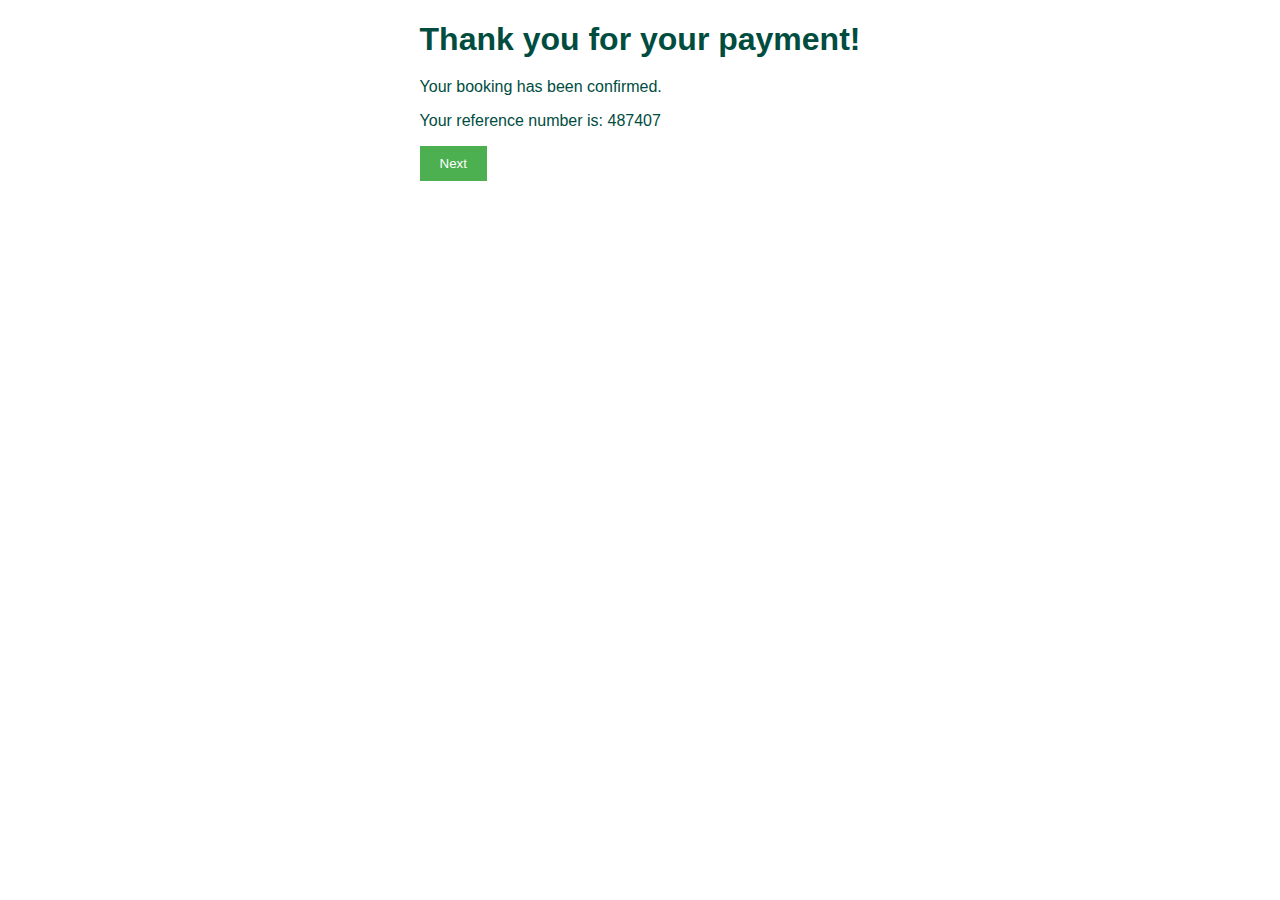
<file: confirmation.html>
<!DOCTYPE html>
<html lang="en">
<head>
    <meta charset="UTF-8">
    <meta name="viewport" content="width=device-width, initial-scale=1.0">
    <title>Confirmation Page</title>
    <link rel="stylesheet" href="css/styles.css"> <!-- Include your stylesheet -->
</head>
<body>
  <div class="confirmation-container">
    <h1>Thank you for your payment!</h1>
    <p>Your booking has been confirmed.</p>
    <p>Your reference number is: <span id="reference-number"></span></p>
    <button id="next-btn">Next</button>
  </div>

  <script>
    const referenceNumber = Math.floor(100000 + Math.random() * 900000);
    localStorage.setItem('referenceNumber', referenceNumber);
    document.getElementById('reference-number').innerText = referenceNumber;

    document.getElementById('next-btn').addEventListener('click', (e) => {
      e.preventDefault(); // Prevent form submission
      window.location.href = 'index.html';
    });
  </script>
</body>
</html>
</file>
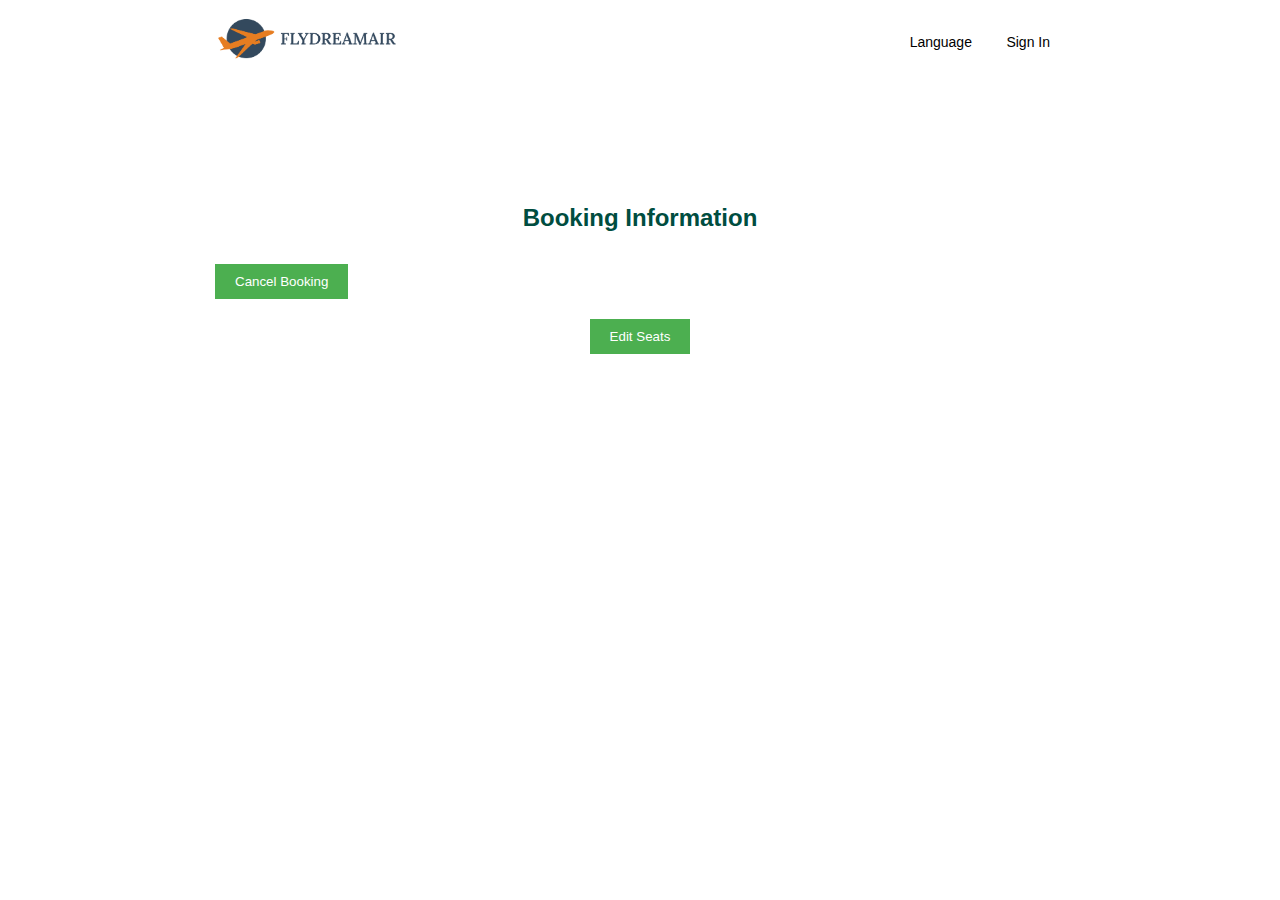
<file: manage-booking.html>
<!DOCTYPE html>
<html lang="en">
<head>
    <meta charset="UTF-8">
    <meta name="viewport" content="width=device-width, initial-scale=1.0">
    <title>Payment Page</title>
    <link rel="stylesheet" href="css/styles.css"> <!-- Include your stylesheet -->
</head>
<body>
  <div class="navbar">
    <a href="index.html"><img src="img/logo-wide.png" alt="FlyDream" class="logo"></a>
    <div class="top-right">
      <button>Language</button>
      <button id="sign-in-btn">Sign In</button>
    </div>
  </div>

  <div class="section"> 
    <h2>Booking Information</h2>
    <div id="booking-info" class="review-table">
        
  </div>
  <button id="cancel-booking" style="margin-top: 12px;">Cancel Booking</button>
  <div id="selected-seats" class="review-table">
    <!-- Selected seats will be populated here -->
    <button id="edit-seats">Edit Seats</button>
</div>
  <div id="selected-services" class="review-table">
    <!-- Selected services will be populated here -->
</div>

    <!-- Submit Button -->
  </div>

  <script src="js/manage-booking.js"></script>
  <script src="js/services.js"></script>
  
</body>
</html>
</file>
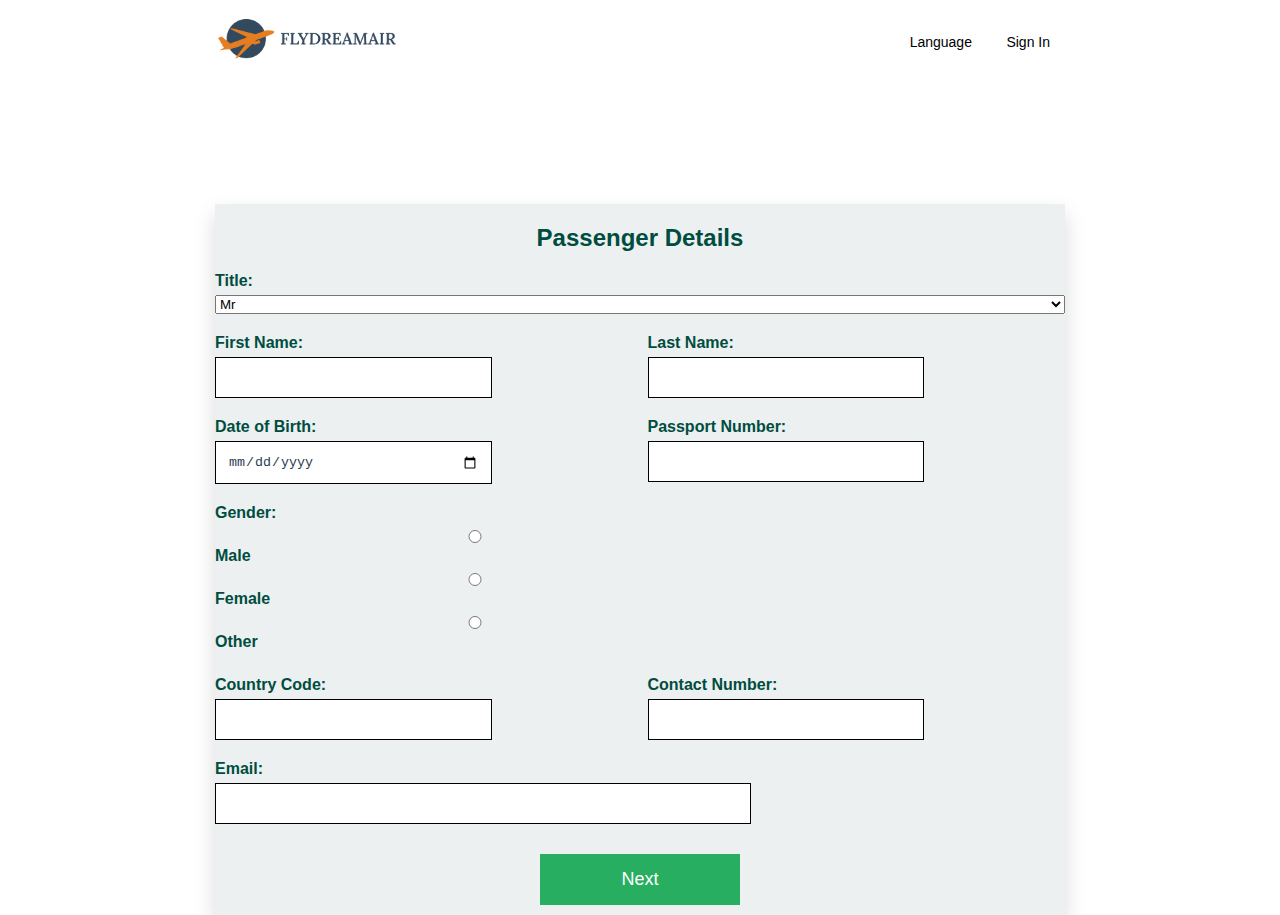
<file: passenger-details.html>
<!DOCTYPE html>
<html lang="en">

<head>
  <meta charset="UTF-8">
  <meta name="viewport" content="width=device-width, initial-scale=1.0">
  <title>Passenger Details</title>
  <link rel="stylesheet" href="css/styles.css">
</head>

<body>
  <div class="navbar">
    <a href="index.html"><img src="img/logo-wide.png" alt="FlyDream" class="logo"></a>
    <div class="top-right">
      <button>Language</button>
      <button id="sign-in-btn">Sign In</button>
    </div>
  </div>

  <div class="container" style="height: auto;">
    <h2>Passenger Details</h2>
    <form id="passenger-form">
      <div class="form-row">
        <div class="form-group">
          <label for="title">Title:</label>
          <select id="title" name="title" required>
            <option value="Mr">Mr</option>
            <option value="Mrs">Mrs</option>
            <option value="Miss">Miss</option>
            <option value="Dr">Dr</option>
          </select>
        </div>
      </div>
      <div class="form-row">
        <div class="form-group">
          <label for="first-name">First Name:</label>
          <input type="text" id="first-name" name="first-name" required>
        </div>
        <div class="form-group">
          <label for="last-name">Last Name:</label>
          <input type="text" id="last-name" name="last-name" required>
        </div>
      </div>
      <div class="form-row">
        <div class="form-group">
          <label for="dob">Date of Birth:</label>
          <input type="date" id="dob" name="dob" required>
        </div>
        <div class="form-group">
          <label for="passport-num">Passport Number:</label>
          <input type="text" id="passport-num" name="passport-num" required>
        </div>
      </div>
      <div class="form-row">
        <div class="form-group">
          <label>Gender:</label>
          <div>
            <input type="radio" id="gender-male" name="gender" value="Male" required>
            <label for="gender-male">Male</label>
          </div>
          <div>
            <input type="radio" id="gender-female" name="gender" value="Female">
            <label for="gender-female">Female</label>
          </div>
          <div>
            <input type="radio" id="gender-other" name="gender" value="Other">
            <label for="gender-other">Other</label>
          </div>
        </div>
      </div>
      <div class="form-row">
        <div class="form-group">
          <label for="country-code">Country Code:</label>
          <input type="text" id="country-code" name="country-code" required>
        </div>
        <div class="form-group">
          <label for="contact-number">Contact Number:</label>
          <input type="text" id="contact-number" name="contact-number" required>
        </div>
      </div>
      <div class="form-row">
        <div class="form-group">
          <label for="email">Email:</label>
          <input type="email" id="email" name="email" required>
        </div>
      </div>
      <button type="submit" class="submit-btn">Next</button>
    </form>
  </div>
  <script src="js/passenger-details.js"></script>
</body>

</html>
</file>
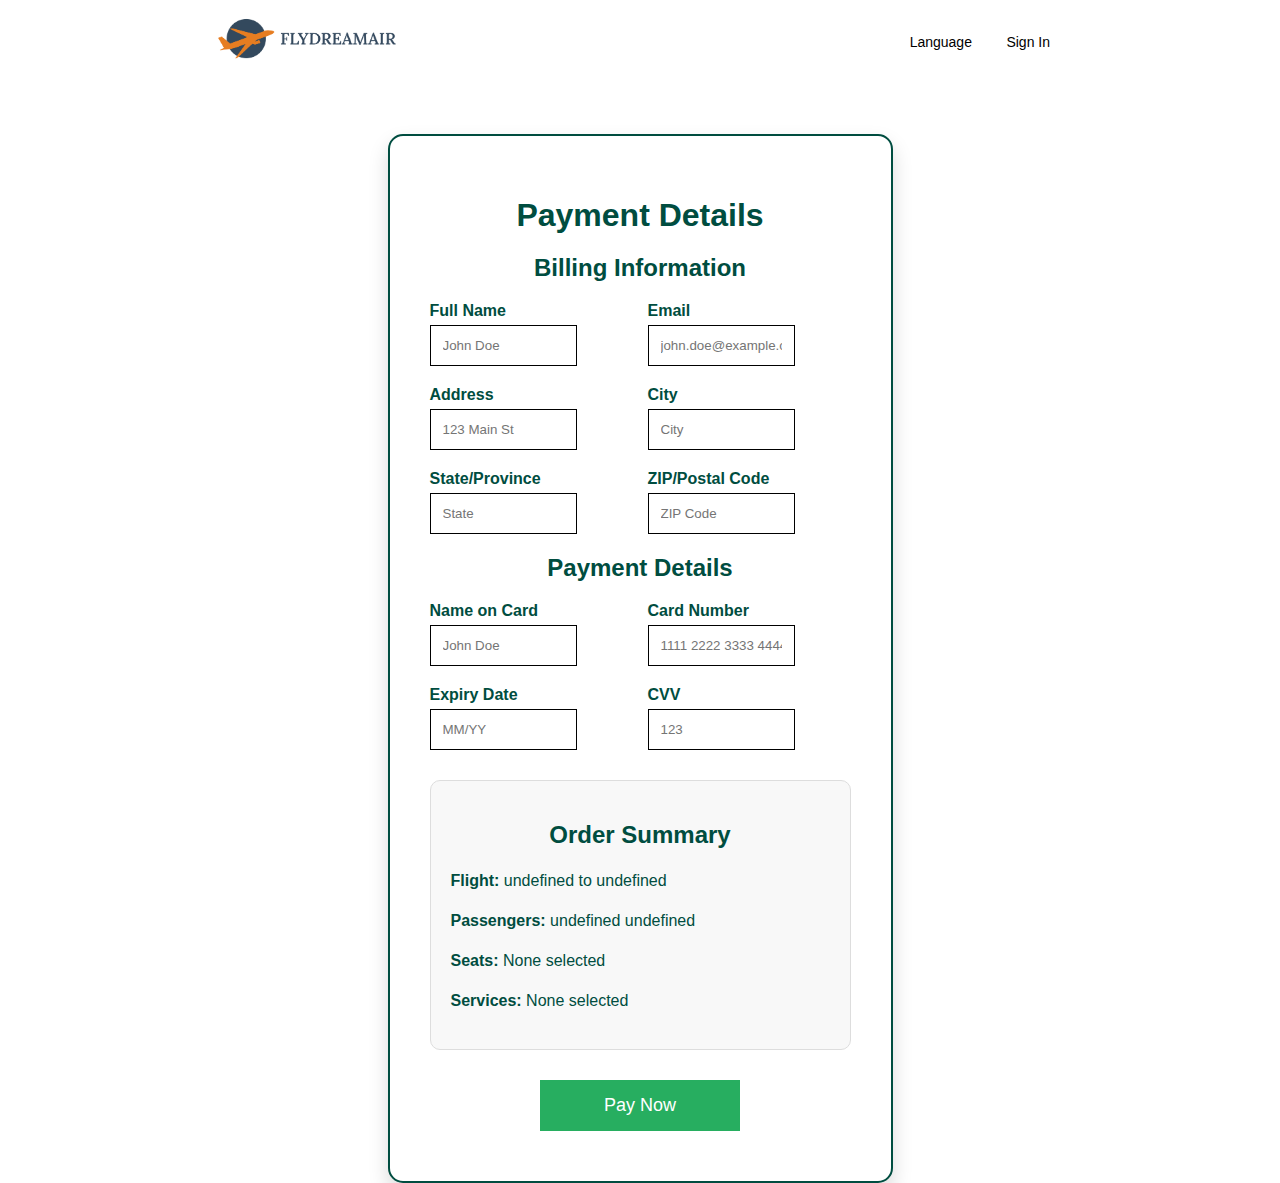
<file: payment.html>
<!DOCTYPE html>
<html lang="en">
<head>
    <meta charset="UTF-8">
    <meta name="viewport" content="width=device-width, initial-scale=1.0">
    <title>Payment Page</title>
    <link rel="stylesheet" href="css/styles.css"> <!-- Include your stylesheet -->
</head>
<body>
  <div class="navbar">
    <a href="index.html"><img src="img/logo-wide.png" alt="FlyDream" class="logo"></a>
    <div class="top-right">
      <button>Language</button>
      <button id="sign-in-btn">Sign In</button>
    </div>
  </div>

  <div class="payment-container">
    <h1>Payment Details</h1>

    <!-- Billing Information Section -->
    <section class="billing-info">
        <h2>Billing Information</h2>
        <form id="payment-form">
            <div class="form-row">
                <div class="form-group">
                    <label for="fullName">Full Name</label>
                    <input type="text" id="fullName" name="fullName" placeholder="John Doe" required>
                </div>
                <div class="form-group">
                    <label for="email">Email</label>
                    <input type="email" id="email" name="email" placeholder="john.doe@example.com" required>
                </div>
            </div>

            <div class="form-row">
                <div class="form-group">
                    <label for="address">Address</label>
                    <input type="text" id="address" name="address" placeholder="123 Main St" required>
                </div>
                <div class="form-group">
                    <label for="city">City</label>
                    <input type="text" id="city" name="city" placeholder="City" required>
                </div>
            </div>

            <div class="form-row">
                <div class="form-group">
                    <label for="state">State/Province</label>
                    <input type="text" id="state" name="state" placeholder="State" required>
                </div>
                <div class="form-group">
                    <label for="zip">ZIP/Postal Code</label>
                    <input type="text" id="zip" name="zip" placeholder="ZIP Code" required>
                </div>
            </div>
        </form>
    </section>

    <!-- Payment Details Section -->
    <section class="payment-details">
        <h2>Payment Details</h2>
        <div class="form-row">
            <div class="form-group">
                <label for="cardName">Name on Card</label>
                <input type="text" id="cardName" name="cardName" placeholder="John Doe" required>
            </div>
            <div class="form-group">
                <label for="cardNumber">Card Number</label>
                <input type="text" id="cardNumber" name="cardNumber" placeholder="1111 2222 3333 4444" required>
            </div>
        </div>

        <div class="form-row">
            <div class="form-group">
                <label for="expiry">Expiry Date</label>
                <input type="text" id="expiry" name="expiry" placeholder="MM/YY" required>
            </div>
            <div class="form-group">
                <label for="cvv">CVV</label>
                <input type="text" id="cvv" name="cvv" placeholder="123" required>
            </div>
        </div>
    </section>

    <!-- Order Summary Section -->
    <section class="order-summary">
        <h2>Order Summary</h2>
        <div id="order-summary-details">
            <!-- Populate this dynamically with JavaScript -->
        </div>
    </section>

    <!-- Submit Button -->
    <button id="pay-now-btn" class="submit-btn">Pay Now</button>
  </div>

  <script defer src="js/payment.js"></script>
</body>
</html>
</file>
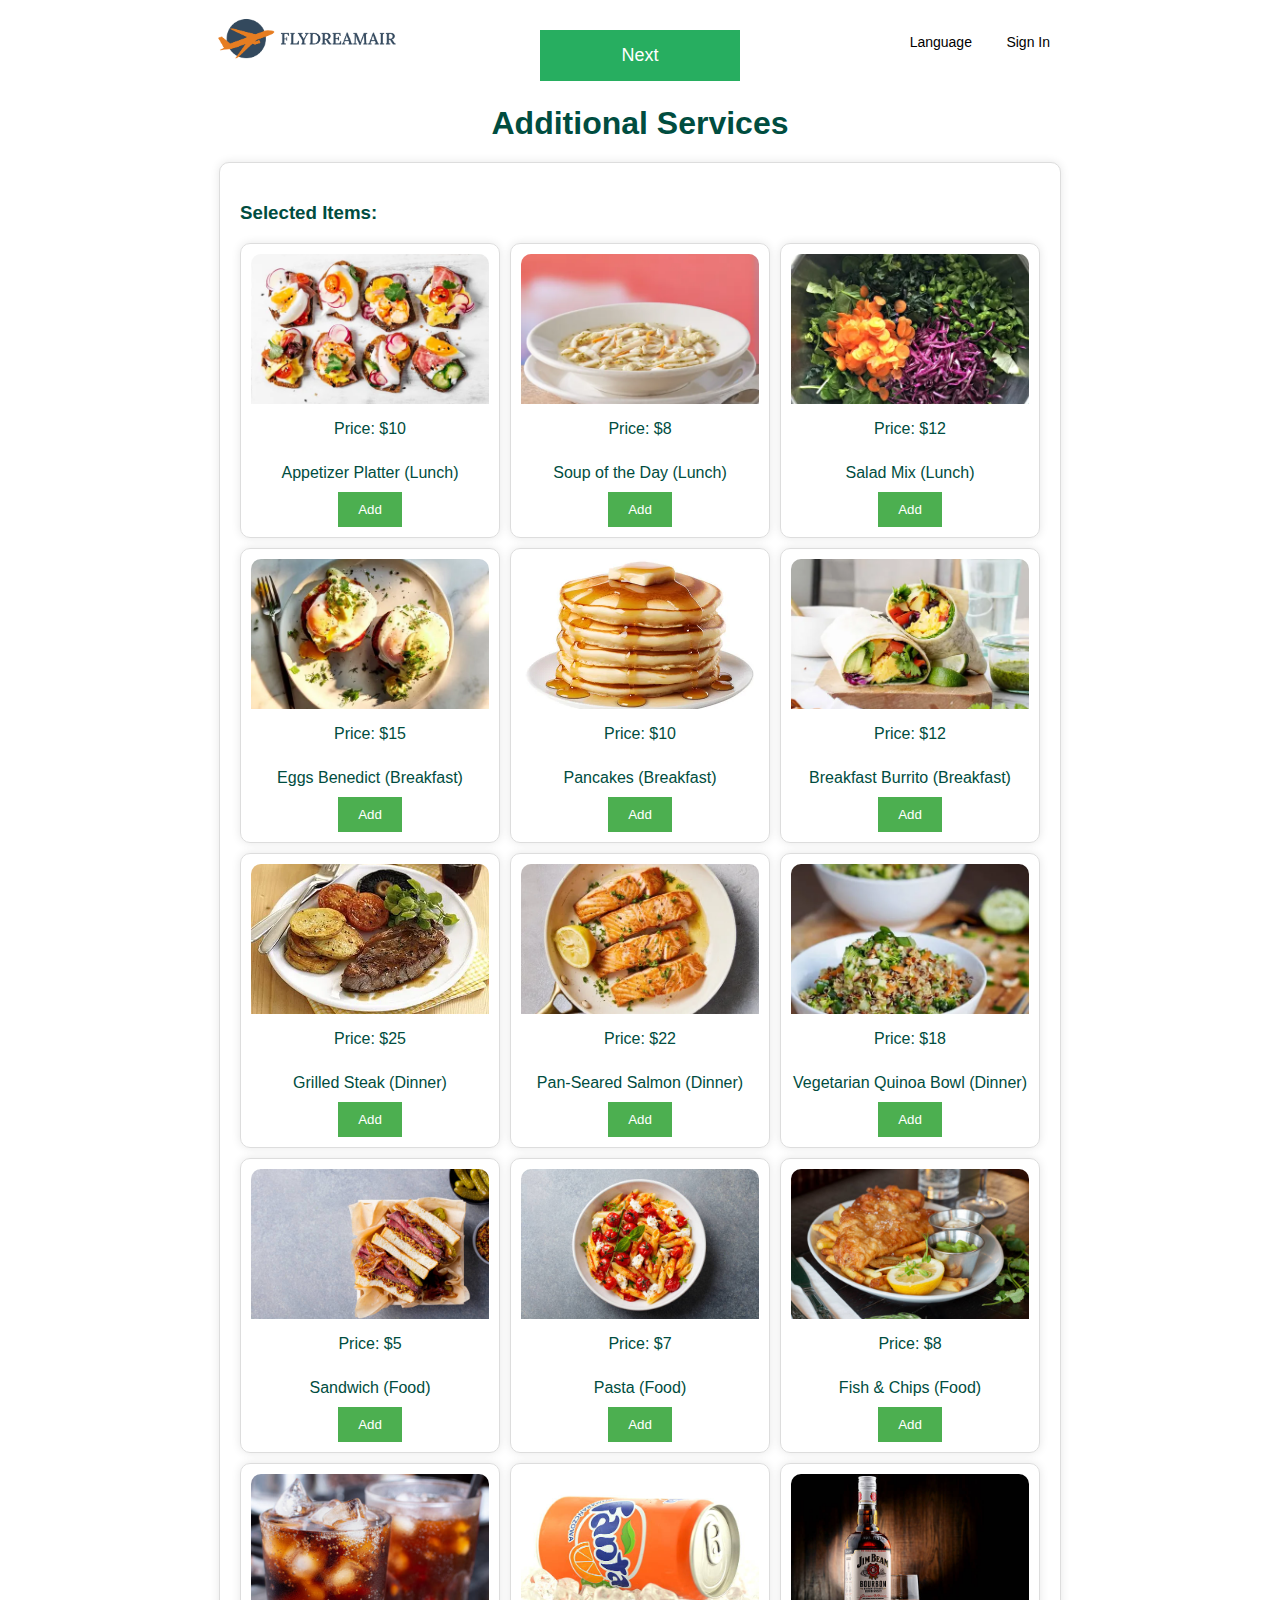
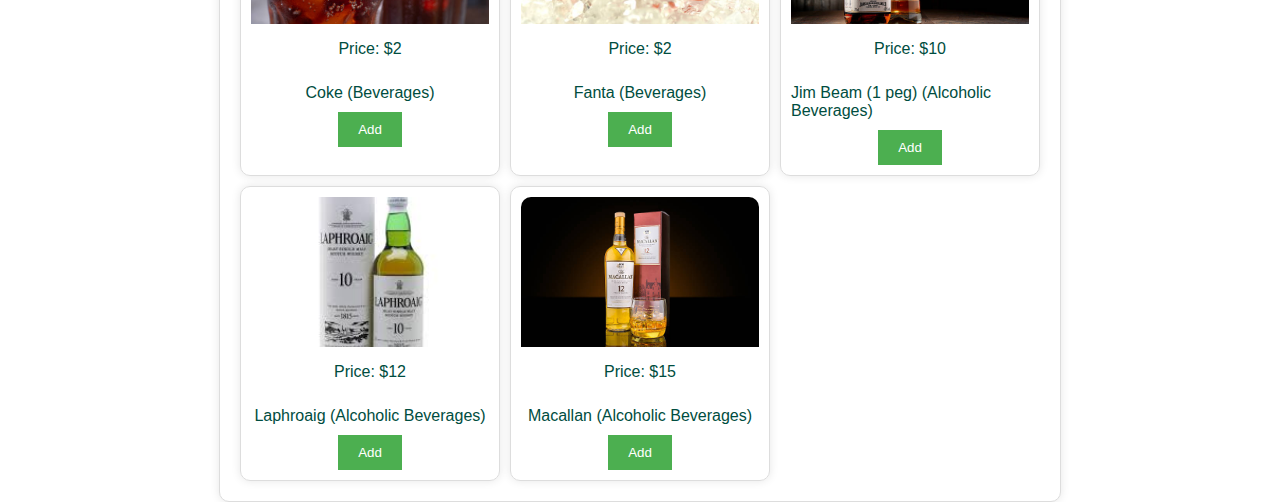
<file: services.html>
<!DOCTYPE html>
<html lang="en">
<head>
  <meta charset="UTF-8">
  <meta name="viewport" content="width=device-width, initial-scale=1.0">
  <title>Additional Services</title>
  <link rel="stylesheet" href="css/styles.css">
</head>
<body>
  <div class="navbar">
    <a href="index.html"><img src="img/logo-wide.png" alt="FlyDream" class="logo"></a>
    <div class="top-right">
      <button>Language</button>
      <button id="sign-in-btn">Sign In</button>
    </div>
  </div>

  <h1>Additional Services</h1>
  <div id="services-grid"></div>

  <button class="submit-btn" style="position: fixed;">Next</button>

  <script src="js/services.js"></script>
  
</body>
</html>
</file>
<file: css/styles.css>
/* Ensure the body fills the entire viewport */
 body {
   font-family: 'Segoe UI', Tahoma, Geneva, Verdana, sans-serif;
   margin: 0;
   padding: 0;
   display: flex;
   flex-direction: column;
   align-items: center;
   height: 100vh;
   color: #004d40;
   background-color: #f8f8f8;
 }

 /* Top strip of the website */
 .navbar {
   margin: 15px 0 15px 0;
   width: 850px;
   background-color: white;
   display: flex;
   align-items: center;
   justify-content: space-between;
 }

 /* Logo styling */
 .logo {
   height: 50px;
   border-radius: 10%;
   overflow: hidden;
   /* Push logo 100px to the right */
 }

 /* Buttons styling */
 .top-right button {
   padding: 8px 15px;
   background-color: white;
   color: black;
   border: none;

   cursor: pointer;
   font-size: 14px;
 }

 /* Button hover effect */
 .top-right button:hover {
   text-emphasis-color: #00332c;
 }

 /* Section for the colored strip */
 .color-strip {
   width: 100%;
   height: 300px;
   background-image: url('flight-card-bg.png');
   /* Replace with your image path */
   background-size: cover;
   /* Ensure image covers the entire area */
   background-position: center;
   /* Center the image */
   position: absolute;
   top: 75px;
   /* Positioned right below the top-strip */
   left: 0;
   z-index: 900;
   /* Lower z-index to allow overlap */
 }

 /* Container styling */
 .container {
   background-color: #ECF0F1;


   box-shadow: 0 10px 20px rgba(0, 0, 0, 0.15);
   width: 850px;
   height: 350px;
   position: relative;

   margin-top: 120px;
   /* Adjusted to overlap with the color strip */
   z-index: 1000;
   /* Ensure it's on top of the color strip */
 }

 /* Menu row styling */
 .menu-row {
   display: flex;
   justify-content: center;
   background-color: #2C3E50;
   /* Example background color for the menu row */

   margin-bottom: 20px;

 }

 .menu-item {
   background-color: transparent;

   height: 50px;
   width: 200px;
   color: white;
   font-size: 16px;
   cursor: pointer;

   transition: background-color 0.3s ease;
 }

 .menu-item:hover {
   background-color: #0056b3;
   /* Darker shade for hover effect */
 }

 .menu-item.selected {
   background-color: #ECF0F1;
   color: #2C3E50;
   /* Highlight selected item */
 }

 /* Form row styling */
 .form-row {
   display: flex;
   justify-content: space-around;

   gap: 15px;
   margin-bottom: 20px;
 }

 /* Form group styling */
 .form-group {
   flex: 1;
 }

 /* Label styling */
 .form-group label {
   display: block;
   margin-bottom: 5px;
   font-weight: bold;
   color: #004d40;
 }

 /* Input styling */
 .form-group input {
   width: 60%;
   padding: 12px;
   border: 1px solid #004d40;

   background-color: #e0f2f1;
   color: #004d40;
 }

 /* Checkbox styling */
 .form-group input[type="checkbox"] {
   width: auto;
   align-self: flex-end;
 }

 /* Passengers input box size */
 .form-group input#passengers {
   width: 80px;
   padding: 12px;
 }

 /* Checkbox label styling */
 .form-group .checkbox-label {
   font-weight: normal;
   margin-left: 250px;

 }

 .not-used {
   background-color: grey !important;
 }

 /* Submit button hover effect */
 .submit-btn:hover {
   background-color: white;
 }

 /* Additional options section styling */
 .additional-options {
   display: flex;
   justify-content: space-between;
   gap: 15px;
 }

 /* Modal background */
 #sign-up-modal {
   position: fixed;
   top: 0;
   left: 0;
   width: 100%;
   height: 100%;
   background-color: rgba(0, 0, 0, 0.5);
   display: none;
   z-index: 10000;
   /* Increased z-index */
 }

 /* Modal content */
 #sign-up-modal-content {
   position: absolute;
   top: 50%;
   left: 50%;
   transform: translate(-50%, -50%);
   background-color: #fff;
   padding: 20px;
   border-radius: 10px;
   box-shadow: 0 0 10px rgba(0, 0, 0, 0.2);
   width: 400px;
   z-index: 10001;
   /* Ensure this is on top of the blurred background */
 }

 .blur {
   filter: blur(5px);
   z-index: 9999;
   /* Ensure it's behind the modal */
 }

 #sign-up-modal-header {
   display: flex;
   justify-content: space-between;
   align-items: center;
   margin-bottom: 20px;
 }

 #sign-up-modal-close {
   font-size: 24px;
   cursor: pointer;
 }

 #seat-map {
   text-align: center;
 }

 .items-grid {
   display: grid;
   grid-template-columns: repeat(3, 1fr);
   grid-gap: 10px;
 }

 /* Container for the entire payment page */
 .payment-container {
   background-color: white;
   padding: 40px;
   border-radius: 15px;
   box-shadow: 0 10px 20px rgba(0, 0, 0, 0.15);
   max-width: 900px;
   margin: 50px auto;
   border: 2px solid #004d40;
 }

 /* Headings */
 h1,
 h2 {
   text-align: center;
   color: #004d40;
   margin-bottom: 20px;
 }

 /* Form row styling */
 .form-row {
   display: flex;
   justify-content: space-between;
   gap: 15px;
   margin-bottom: 20px;
 }

 /* Form group styling */
 .form-group {
   flex: 1;
   display: flex;
   flex-direction: column;
 }

 /* Label styling */
 .form-group label {
   margin-bottom: 5px;
   font-weight: bold;
   color: #004d40;
 }

 /* Input styling */
 .form-group input {
   padding: 12px;
   border: 1px solid black;

   background-color: white;
   color: #2C3E50;
 }

 /* Button styling */
 .submit-btn {
   padding: 15px 30px;
   background-color: #27AE60;
   color: white;
   border: none;
   cursor: pointer;
   font-size: 18px;
   display: block;
   width: 200px;
   max-width: 300px;
   margin: 30px auto 0;
   margin-bottom: 10px;
   text-align: center;
 }

 /* Button hover effect */
 .submit-btn:hover {
   background-color: #004d40;
 }

 /* Order Summary styling */
 .order-summary {
   background-color: #f8f8f8;
   padding: 20px;
   border-radius: 10px;
   margin-top: 30px;
   border: 1px solid #ddd;
 }

 #order-summary-details {
   text-align: left;
   color: #004d40;
   font-size: 16px;
   line-height: 1.5;
 }

 /* Destination search section */
 .destination-search {
   text-align: center;
   margin-top: 40px;
 }

 /* Search bar */
 .search-bar {
   display: flex;
   justify-content: center;
   align-items: center;
   margin-bottom: 20px;
 }

 .search-bar input {
   padding: 10px;
   border: 1px solid #ccc;
   border-radius: 5px;
   width: 250px;
 }

 .search-bar button {
   padding: 10px 15px;
   background-color: #27AE60;
   color: white;
   border: none;
   border-radius: 5px;
   cursor: pointer;
   font-size: 16px;
 }

 /* Destination cards */
 .destination-cards {
   display: flex;
   justify-content: space-between;
 }

 .destination-card {
   width: 300px;
   text-align: center;
   border: 1px solid #ccc;
   border-radius: 5px;
   padding: 20px;
 }

 .destination-card img {
   width: 100%;
   height: 200px;
   object-fit: cover;
   border-radius: 5px;
 }

 .destination-info {
   margin-top: 10px;
 }

 .destination-info h3 {
   font-size: 18px;
   font-weight: bold;
 }

 .destination-info p {
   font-size: 14px;
   color: #666;
 }

 .section {
   margin: 100px 0 0 0;
   width: 850px;
 }

 .section>h3 {
   margin: 20px 0 20px 30px;
   text-align: left;
 }

 .section>ul {
   list-style-type: none;
   padding: 0;
 }

 .flight-card {
   display: flex;
   justify-content: space-between;
   padding: 20px;
   border: 1px solid #ccc;
   margin-bottom: 20px;
 }

 .card2 {
   display: flex;
   align-items: center;
   justify-content: center;
 }

 .card2>img {
   height: 75px;
 }

 .selected-flight {
   background-color: #95A5A6;
 }

 .move-on {
   display: flex;
   justify-content: center;
   margin: -20px 0 40px 0;
 }

 #seat-map .row {
   display: flex;
   justify-content: center;
   margin-bottom: 5px;
 }
 
 #seat-map .row-header {
  padding: 0 0 0 50px;
 }

 #seat-map .row .row-number {
   width: 30px;
   text-align: center;
   margin-right: 20px;
 }

 #seat-map .row .seat {
   width: 20px;
   height: 20px;
   border: 1px solid #ccc;
   margin: 2px;
   padding: 5px;
   text-align: center;
   display: inline-block;
   vertical-align: middle;
   cursor: pointer;
 }

 #seat-map .seat.selected-seat {
   background-color: green;
   color: green;
 }


 .column-header {
   width: 40px;

   text-align: center;
   font-weight: bold;
   /* Make the column headers stand out */
 }

 .aisle-space {
   width: 40px;
 }

 #selected-seats {
   margin-top: 20px;
   text-align: center;
 }

 /* New CSS to add alphabet column headers */
 .alphabet-header {
   display: flex;
   justify-content: space-around;
   margin-bottom: 5px;
 }

 .alphabet-column {
   width: 40px;
   text-align: center;
   font-weight: bold;
   letter-spacing: 5px;
 }

 body {
   font-family: Arial, sans-serif;
   margin: 0;
   padding: 0;
   background-color: #ffffff;
 }

 h1 {
   text-align: center;
   margin-bottom: 20px;
 }

 #services-grid {
   max-width: 800px;
   margin: 0 auto;
   padding: 20px;
   background-color: #fff;
   border: 1px solid #ddd;
   border-radius: 10px;
   box-shadow: 0 0 10px rgba(0, 0, 0, 0.1);
 }

 #category-select {
   width: 100%;
   padding: 10px;
   margin-bottom: 20px;
   border: 1px solid #ccc;
   border-radius: 5px;
 }

 #category-items-container {
   margin-top: 20px;
 }

 .category-container {
   margin-bottom: 20px;
 }

 .items-grid {
   display: grid;
   grid-template-columns: repeat(3, 1fr);
   grid-gap: 10px;
 }

 .item-container {
   display: flex;
   flex-direction: column;
   align-items: center;
   padding: 10px;
   border: 1px solid #ddd;
   border-radius: 10px;
   box-shadow: 0 0 10px rgba(0, 0, 0, 0.1);
 }

 .item-container img {
   width: 100%;
   height: 150px;
   object-fit: cover;
   border-radius: 10px 10px 0 0;
 }

 .item-container p {
   margin-bottom: 10px;
 }

 button {
   background-color: #4CAF50;
   color: #fff;
   padding: 10px 20px;
   border: none;

   cursor: pointer;
 }

 button:hover {
   background-color: #3e8e41;
 }

 .selected {
   background-color: #95A5A6;
   /* Set background color to white */
   color: black;
   /* Set text color to black for visibility */
   border: 1px solid #ddd;
   /* Optional: Add border */
 }

 /* Headings */
 h1,
 h2 {
   text-align: center;
   color: #004d40;
   margin-bottom: 20px;
 }

 /* Button styling */
 .submit-btn {
   padding: 15px 30px;
   background-color: #27AE60;
   color: white;
   border: none;
   cursor: pointer;
   font-size: 18px;
   display: block;
   width: 200px;
   max-width: 300px;
   margin: 30px auto 0;
   margin-bottom: 10px;
   text-align: center;
 }

 .review-table {
   display: flex;
   justify-content: space-around;
 }

 .move-on2 {
   display: flex;
   justify-content: center;
   margin: 40px 0 40px 0;
 }
</file>
